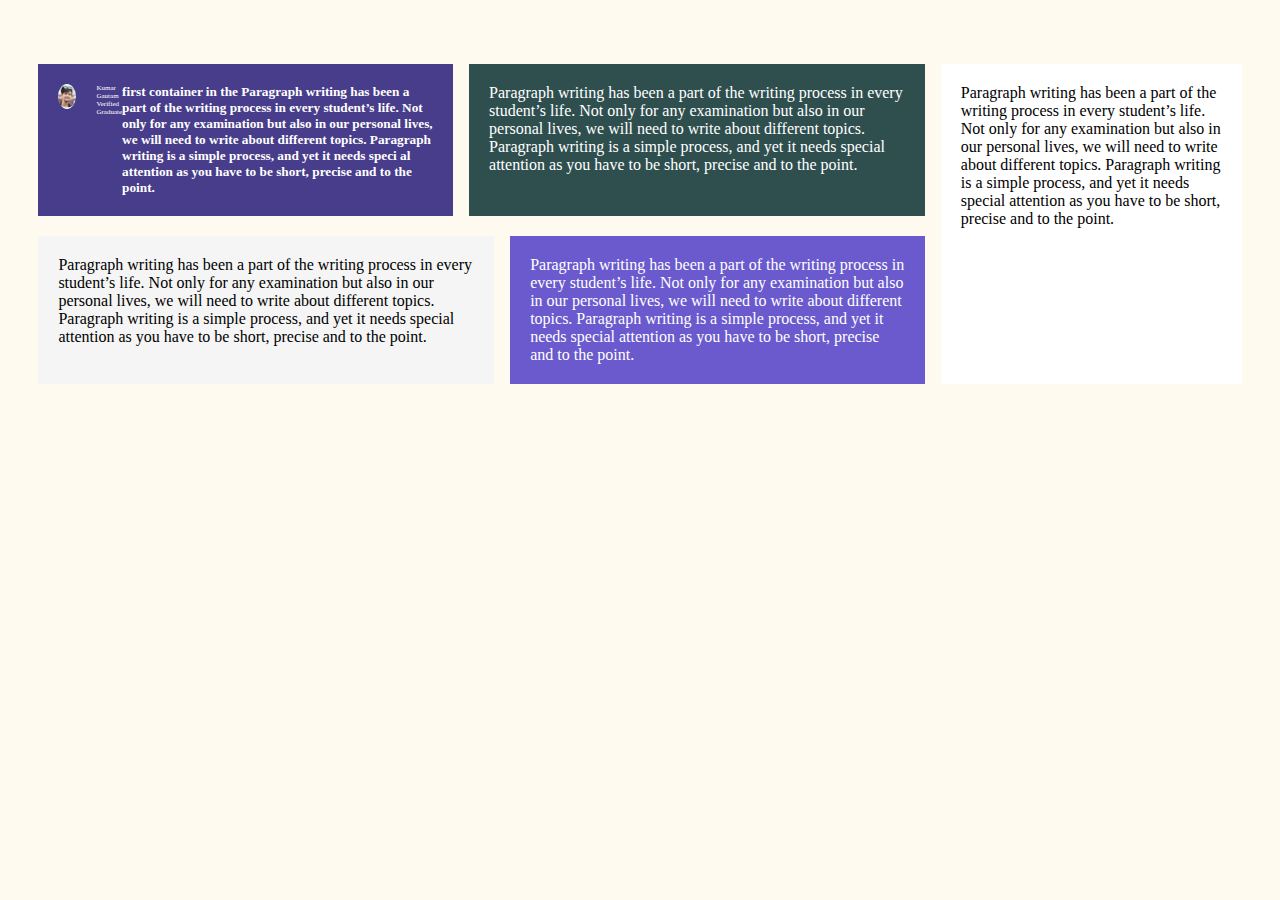
<file: index.html>
<!DOCTYPE html>
<html lang="en">

<head>
    <meta charset="UTF-8">
    <meta name="viewport" content="width=device-width, initial-scale=1.0">
    <title>First Project</title>
    <link rel="stylesheet" href="style.css">
</head>

<body>
    <div id="test-container">
        <div id="main-left">
            <div id="top">

                <div id="test-1" class="grid-item">
                    <div class="header"><img src="./image/kum.png">
                        <div class="header-txt">
                            <p>Kumar Gautam</p>
                            <p>Verified Graduate</p>

                        </div>
                        <h5>first container in the Paragraph writing has been a part of the writing process in every
                            student’s life. Not only for any examination but also in our personal lives, we will need to
                            write about different topics. Paragraph writing is a simple process, and yet it needs speci
                            al attention as you have to be short, precise and to the point. </h5>

                    </div>


                </div>

                <div id="test-2" class="grid-item">Paragraph writing has been a part of the writing process in every
                    student’s life. Not only for any examination but also in our personal lives, we will need to write
                    about different topics. Paragraph writing is a simple process, and yet it needs

                    special attention as you have to be short, precise and to the point.</div>
            </div>
            <div id="button">
                <div id="test-3" class="grid-item">Paragraph writing has been a part of the writing process in

                    every student’s life. Not only for any examination but also in our personal lives, we will need to
                    write about different topics. Paragraph writing is a simple process, and yet it needs special
                    attention as you have to be short, precise and to the point.</div>
                <div id="test-4" class="grid-item">Paragraph writing has been a part of the writing process in
                    every student’s life. Not only for any examination but also in our personal lives, we will need to
                    write about different topics. Paragraph writing is a simple process, and yet it needs special
                    attention as you have to be short, precise and to the point.</div>
            </div>
        </div>
        <div id="test-5" class="grid-item">Paragraph writing has been a part of the writing process in
            every student’s life. Not only for any examination but also in our personal lives, we will need to write
            about different topics. Paragraph writing is a simple process, and yet it needs special attention as you
            have to be short, precise and to the point. </div>
    </div>
</body>

</html>
</file>
<file: style.css>
*{
box-sizing: border-box;
margin:0;
padding:0;

}
body{
    background-color:floralwhite;
}
#test-container{
    padding: 5% 3%;
    margin: 2px;



}
.grid-item{
    margin-bottom: 20px;

}
 #test-1{
    
color:white;
    background-color: darkslateblue;
 }
 #test-2{
color: white;
background-color: darkslategray;

 }
 #test-3{
    background-color: whitesmoke;


 }
 #test-4{
    background-color: slateblue;
    color: white;

 }
 #test-5{
    background-color: white;

 }
  .grid-item{ */
     margin-bottom: 20px;
     padding: 20px; 
  }


.header{
    display: flex;
    align-items:flex-start;
    
}
.header img{
    border-radius: 50%;
    height: 25px;
    margin-right: 20px;
}

.header-txt{
    font-size: 7px;
}

  @media(min-width: 576px){
    #test-container {
        display: flex;
        margin: 0 auto;


    }
    #main-left{
        display: flex;
        flex-direction: column;
        flex-basis: 75%;
    }
    #main-left .grid-item{
        margin-right: 16px;
    }
#test-5{
    flex-basis: 25%;
}

#top{
    display: flex;
}
#button{
    display: flex;
}
#test-1{
    display: flex;
    flex-basis: 50%;

}
#test-2{
    flex-basis: 55%;
}
#test-3{
    flex-basis: 55%;

}
#test-4{
    flex-basis: 50% ;
}

  }
</file>
